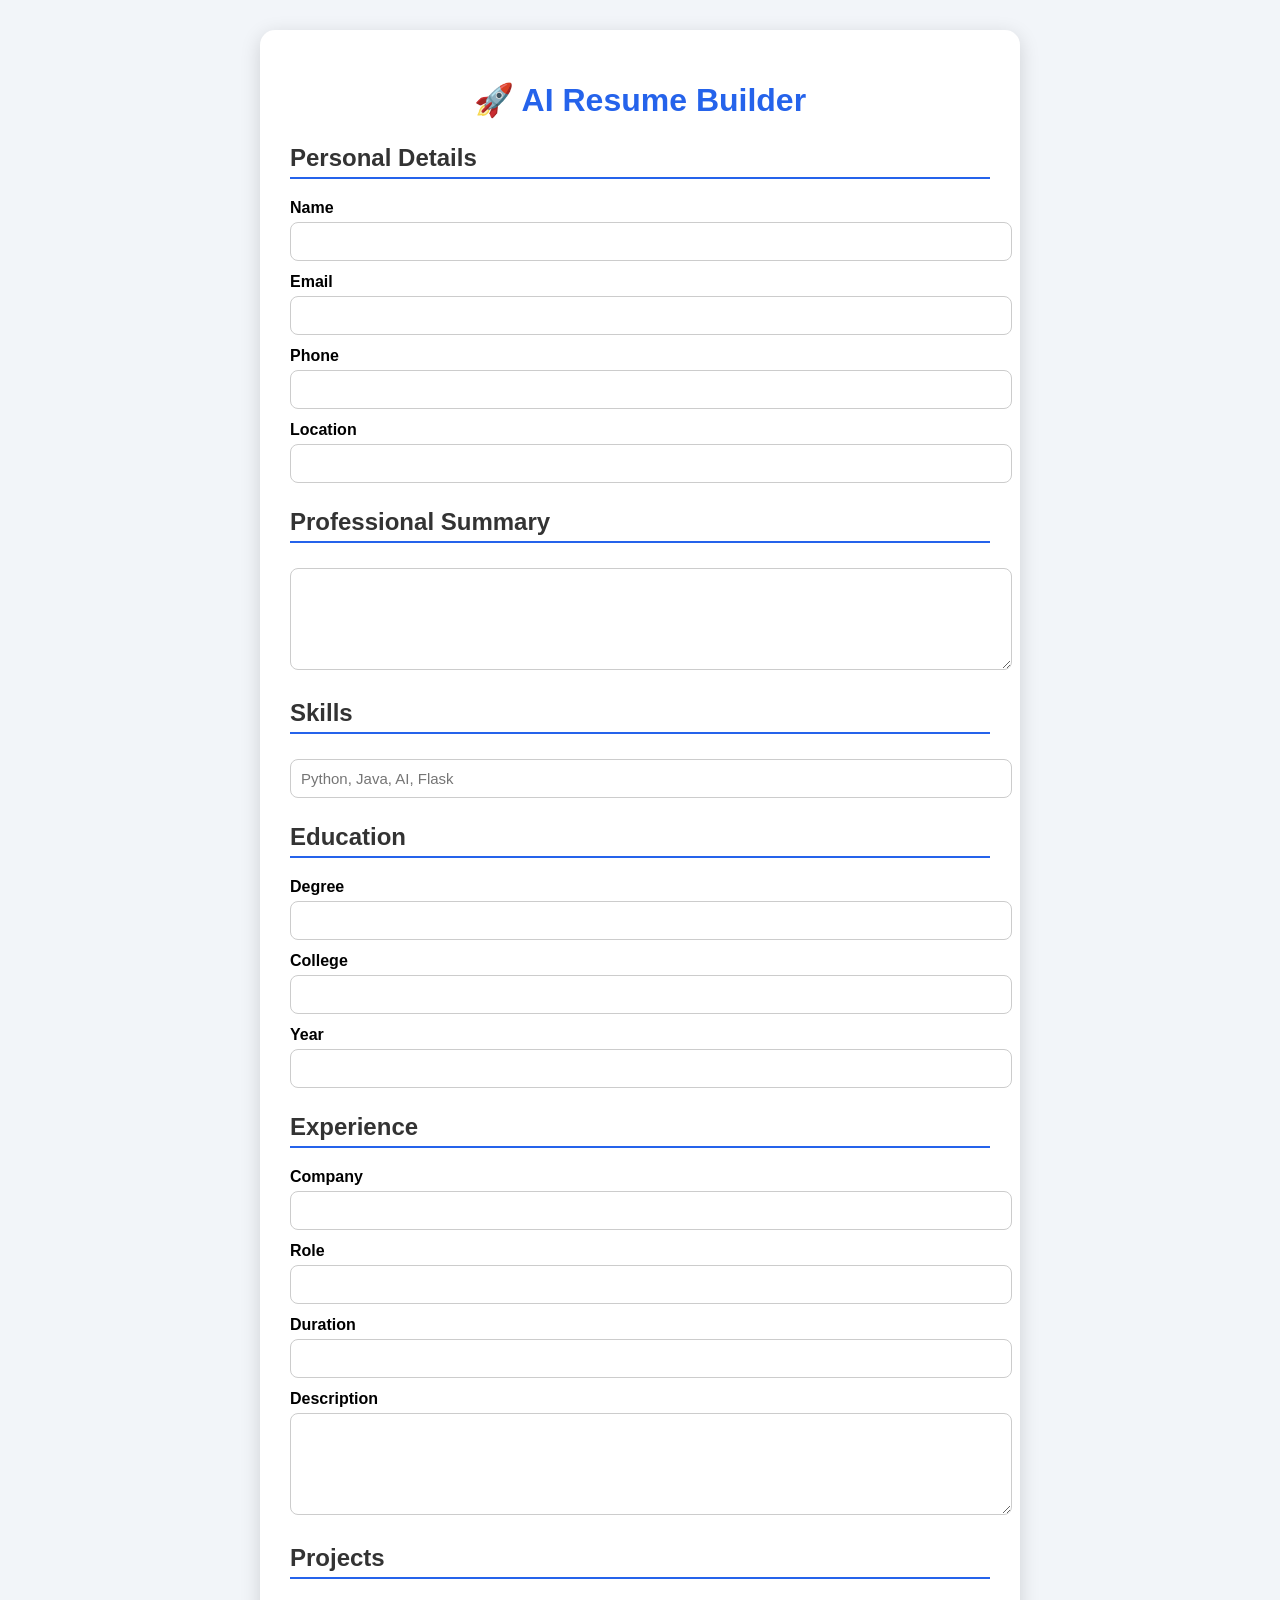
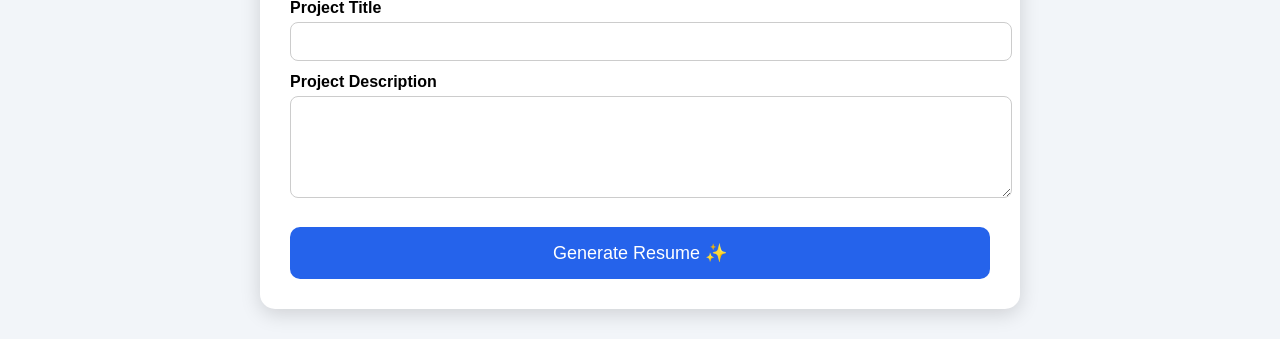
<file: templates/index.html>
<!DOCTYPE html>
<html>
<head>
    <meta charset="UTF-8">

    <title>AI Resume Builder</title>

    <meta name="google-site-verification" content="IlGjejqFxmH952zhDXYUrWWMc_KUeS-ZK-UPr-EU7vY" />

    <style>
        body {
            font-family: Arial, sans-serif;
            background: #f2f5f9;
            margin: 0;
            padding: 30px;
        }

        .container {
            width: 700px;
            margin: auto;
            background: white;
            padding: 30px;
            border-radius: 15px;
            box-shadow: 0 5px 20px rgba(0,0,0,0.15);
        }

        h1 {
            text-align: center;
            color: #2563eb;
        }

        .section {
            margin-top: 25px;
        }

        h2 {
            color: #333;
            border-bottom: 2px solid #2563eb;
            padding-bottom: 5px;
        }

        label {
            font-weight: bold;
            display: block;
            margin-top: 12px;
        }

        input,
        textarea {
            width: 100%;
            padding: 10px;
            margin-top: 5px;
            border-radius: 8px;
            border: 1px solid #ccc;
            font-size: 15px;
        }

        textarea {
            height: 80px;
        }

        button {
            width: 100%;
            margin-top: 25px;
            padding: 15px;
            background: #2563eb;
            color: white;
            border: none;
            border-radius: 10px;
            font-size: 18px;
            cursor: pointer;
        }

        button:hover {
            background: #1d4ed8;
        }
    </style>
</head>
<body>

<div class="container">

<h1>🚀 AI Resume Builder</h1>


<form action="/generate" method="POST">


<div class="section">

<h2>Personal Details</h2>

<label>Name</label>
<input name="name" required>


<label>Email</label>
<input name="email" required>


<label>Phone</label>
<input name="phone">


<label>Location</label>
<input name="location">

</div>



<div class="section">

<h2>Professional Summary</h2>

<textarea name="summary"></textarea>

</div>



<div class="section">

<h2>Skills</h2>

<input name="skills" placeholder="Python, Java, AI, Flask">

</div>



<div class="section">

<h2>Education</h2>

<label>Degree</label>
<input name="degree">


<label>College</label>
<input name="college">


<label>Year</label>
<input name="year">

</div>




<div class="section">

<h2>Experience</h2>

<label>Company</label>
<input name="company">


<label>Role</label>
<input name="role">


<label>Duration</label>
<input name="duration">


<label>Description</label>
<textarea name="description"></textarea>

</div>




<div class="section">

<h2>Projects</h2>


<label>Project Title</label>
<input name="project">


<label>Project Description</label>
<textarea name="project_description"></textarea>


</div>



<button type="submit">
Generate Resume ✨
</button>


</form>


</div>


</body>
</html>
</file>
